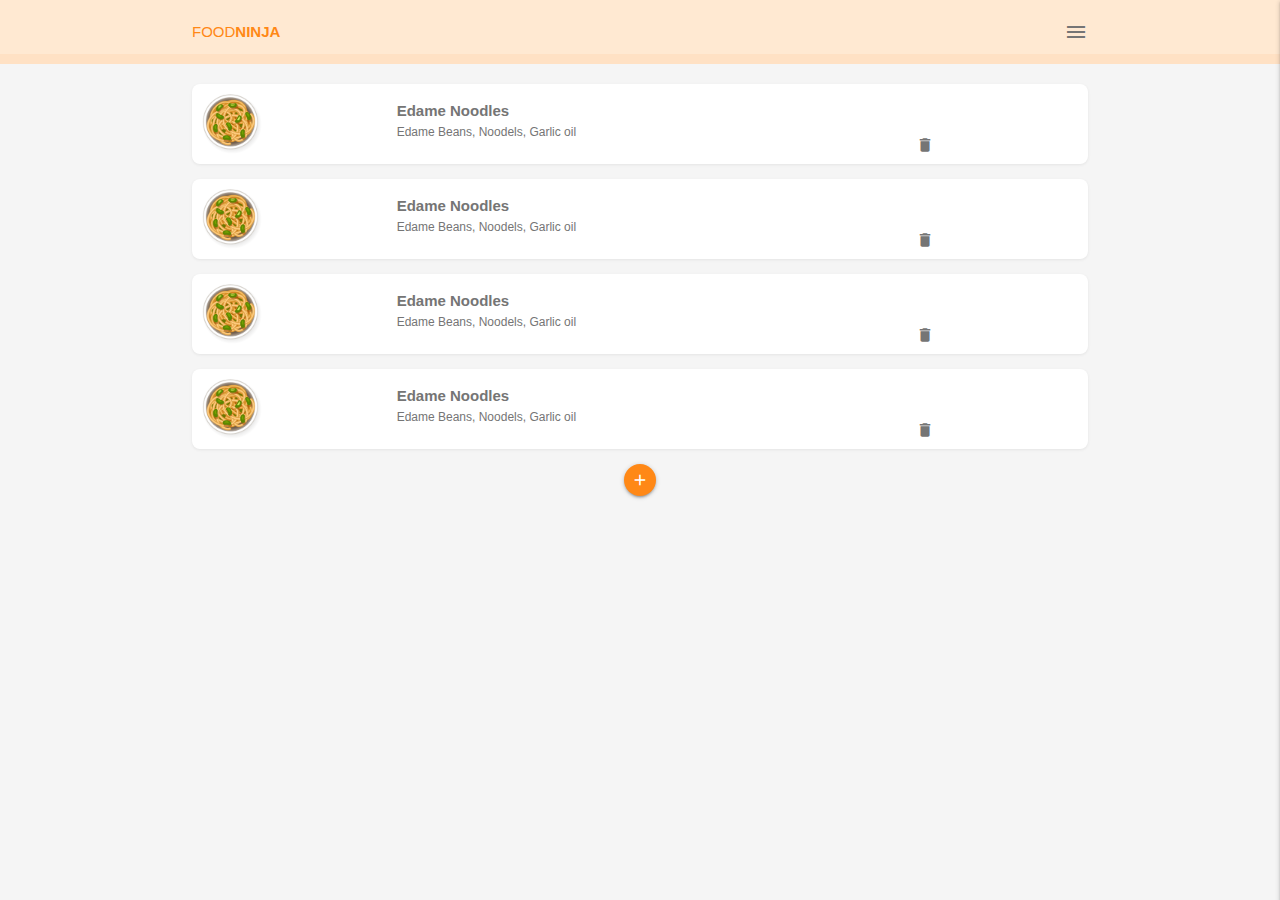
<file: index.html>
<html lang="en">
<head>
  <meta charset="UTF-8">
  <meta name="viewport" content="width=device-width, initial-scale=1.0">
  <meta http-equiv="X-UA-Compatible" content="ie=edge">
  <title>Food Ninja</title>
  <!-- materialize icons, css & js -->
  <link type="text/css" href="/css/materialize.min.css" rel="stylesheet">
  <link href="https://fonts.googleapis.com/icon?family=Material+Icons" rel="stylesheet">
  <link type="text/css" href="/css/styles.css" rel="stylesheet">
  <script type="text/javascript" src="/js/materialize.min.js"></script>
</head>
<body class="grey lighten-4">

  <!-- top nav -->
  <nav class="z-depth-0">
    <div class="nav-wrapper container">
      <a href="/">Food<span>Ninja</span></a>
      <span class="right grey-text text-darken-1">
        <i class="material-icons sidenav-trigger" data-target="side-menu">menu</i>
      </span>
    </div>
  </nav>

  <!-- side nav -->
  <ul id="side-menu" class="sidenav side-menu">
    <li><a class="subheader">FOODNINJA</a></li>
    <li><a href="/" class="waves-effect">Home</a></li>
    <li><a href="/pages/about.html" class="waves-effect">About</a></li>
    <li><div class="divider"></div></li>
    <li><a href="/pages/contact.html" class="waves-effect">
      <i class="material-icons">mail_outline</i>Contact</a>
    </li>
  </ul>

  <!-- recipes -->
  <div class="recipes container grey-text text-darken-1">
    <div class="card-panel recipe white row">
      <img src="/img/dish.png" alt="recipe thumb">
      <div class="recipe-details">
        <div class="recipe-title">Edame Noodles</div>
        <div class="recipe-ingredients">Edame Beans, Noodels, Garlic oil</div>
      </div>
      <div class="recipe-delete">
        <i class="material-icons">delete_outline</i>
      </div>
    </div>
    <div class="card-panel recipe white row">
      <img src="/img/dish.png" alt="recipe thumb">
      <div class="recipe-details">
        <div class="recipe-title">Edame Noodles</div>
        <div class="recipe-ingredients">Edame Beans, Noodels, Garlic oil</div>
      </div>
      <div class="recipe-delete">
        <i class="material-icons">delete_outline</i>
      </div>
    </div>
    <div class="card-panel recipe white row">
      <img src="/img/dish.png" alt="recipe thumb">
      <div class="recipe-details">
        <div class="recipe-title">Edame Noodles</div>
        <div class="recipe-ingredients">Edame Beans, Noodels, Garlic oil</div>
      </div>
      <div class="recipe-delete">
        <i class="material-icons">delete_outline</i>
      </div>
    </div>
    <div class="card-panel recipe white row">
      <img src="/img/dish.png" alt="recipe thumb">
      <div class="recipe-details">
        <div class="recipe-title">Edame Noodles</div>
        <div class="recipe-ingredients">Edame Beans, Noodels, Garlic oil</div>
      </div>
      <div class="recipe-delete">
        <i class="material-icons">delete_outline</i>
      </div>
    </div>
  </div>

  <div class="center">
    <a class="btn-floating btn-small btn-large add-btn sidenav-trigger" data-target="side-form">
      <i class="material-icons">add</i>
    </a>
  </div>

  <!-- add recipe side nav -->
  <div id="side-form" class="sidenav side-form">
    <form class="add-recipe container section">
      <h6 >New Recipe</h6>
      <div class="divider"></div>
      <div class="input-field">
        <input placeholder="e.g. Ninja soup" id="title" type="text" class="validate">
        <label for="title">Recipe Title</label>
      </div>
      <div class="input-field">
        <input placeholder="e.g. Tofu, mushroom, garlic" id="ingredients" type="text" class="validate">
        <label for="ingredients">Ingredients</label>
      </div>
      <div class="input-field center">
        <button class="btn-small">Add</button>
      </div>
    </form>
  </div>

  <script src="/js/ui.js"></script>
</body>
</html>
</file>
<file: css/styles.css>
/* colours */
:root{
  --primary: #FFE9D2;
  --secondary: #FFE1C4;
  --title: #FF8816;
}

/* layout styles */
nav{
  background: var(--primary);
  border-bottom: 10px solid var(--secondary);
}
nav a{
  text-transform: uppercase;
  color: var(--title);
}
nav a span{
  font-weight: bold;
}
nav .sidenav-trigger{
  margin: 0;
}

/* recipe styles */
.recipes{
  margin-top: 20px;
}
.card-panel.recipe{
  border-radius: 8px;
  padding: 10px;
  box-shadow: 0px 1px 3px rgba(90,90,90,0.1);
  display: grid;
  grid-template-columns: 2fr 6fr 1fr;
  grid-template-areas: "image details delete";
  position: relative;
}
.recipe img{
  grid-area: image;
  max-width: 60px;
}
.recipe-details{
  grid-area: details;
  margin-top: 6px;
}
.recipe-delete{
  grid-area: delete;
  position: absolute;
  bottom: 0px;
  right: 0px;
}
.recipe-delete i{
  font-size: 18px;
}
.recipe-title{
  font-weight: bold;
}
.recipe-ingredients{
  font-size: 0.8em;
}

/* form-styles */
.add-btn{
  background: var(--title) !important;
}
input{
  box-shadow: none !important;
  -webkit-box-shadow: none !important;
}
.side-form button{
  background: var(--title);
  box-shadow: 1px 1px 3px rgba(90,90,90,0.2);
}
form .input-field{
  margin-top: 30px;
}
</file>
